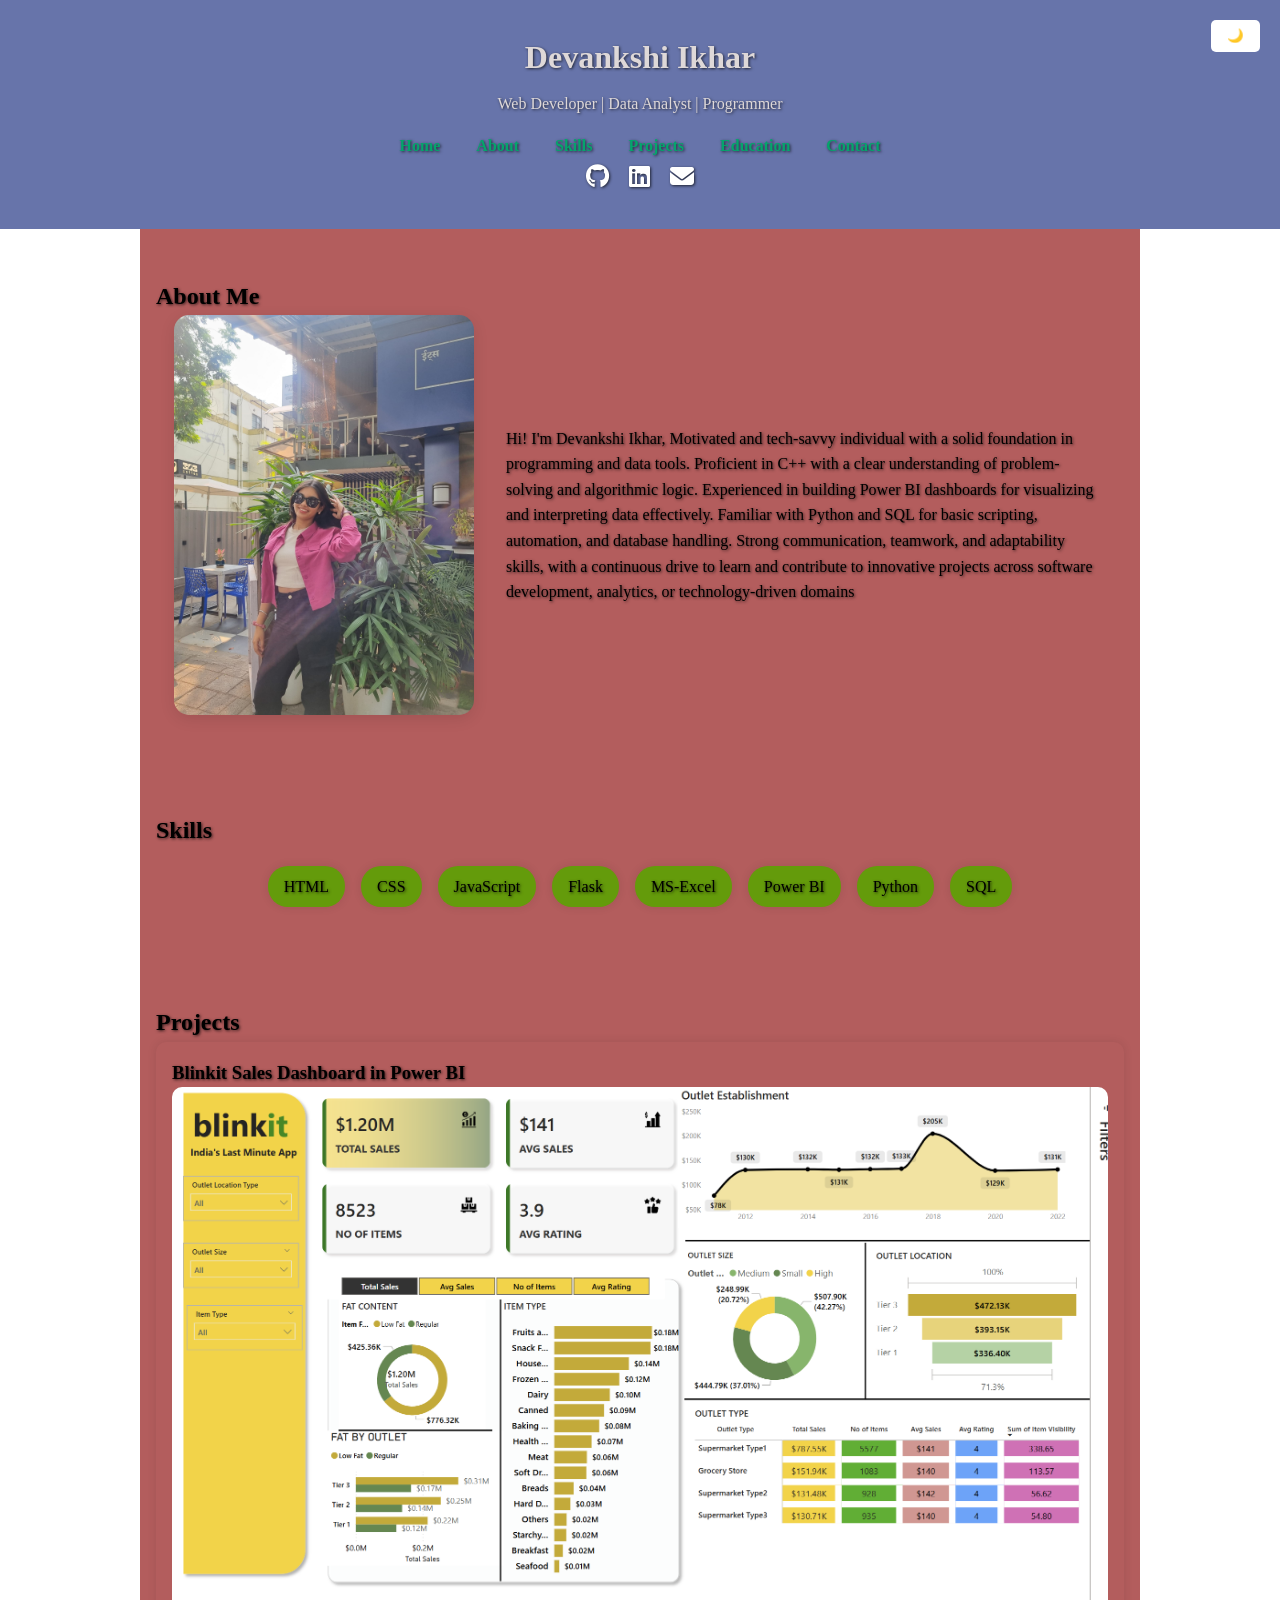
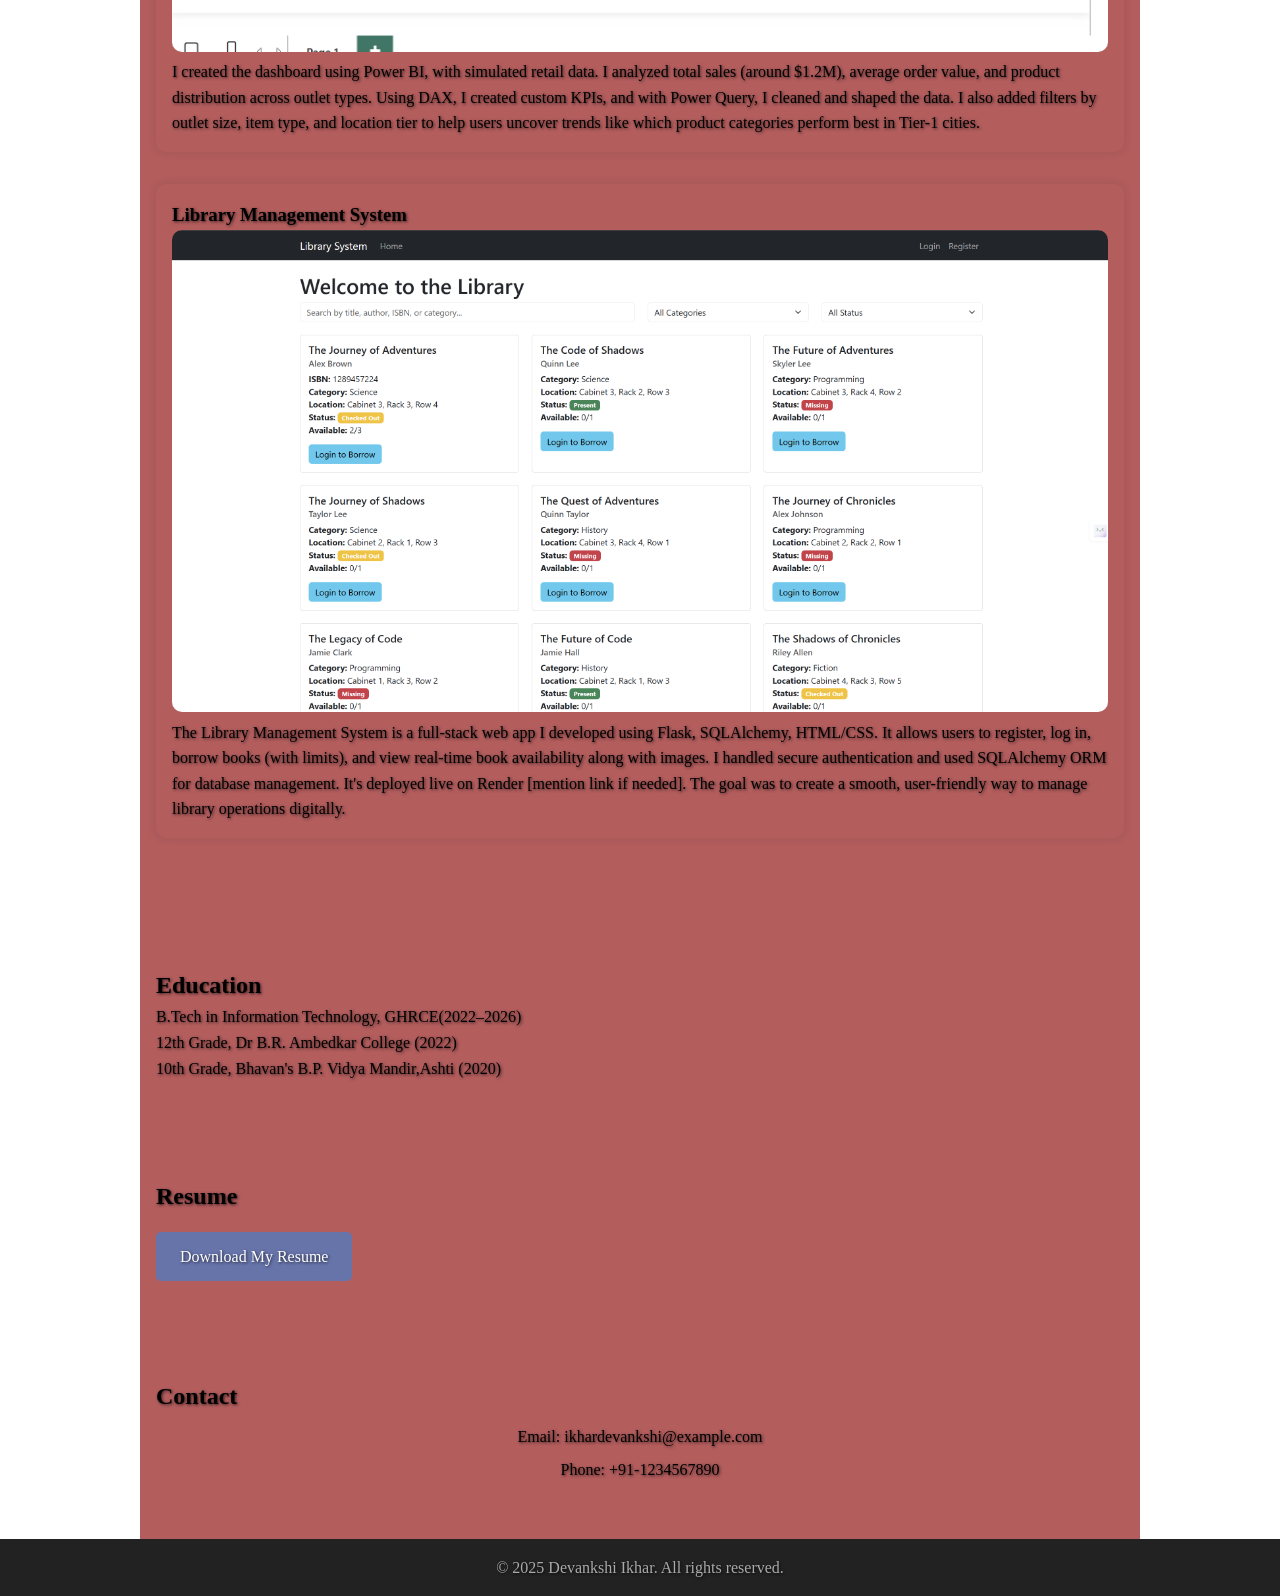
<file: portfolio codsoft/index.html>
<!DOCTYPE html>
<html lang="en">
<head>
    <meta charset="UTF-8">
    <meta name="viewport" content="width=device-width, initial-scale=1.0">
    <title>My Portfolio</title>
    <link
    rel="stylesheet"
    href="https://cdnjs.cloudflare.com/ajax/libs/font-awesome/6.5.0/css/all.min.css"
    crossorigin="anonymous"
    referrerpolicy="no-referrer"
/>

    <link rel="stylesheet" href="style.css">
    <!-- <script src="https://kit.fontawesome.com/a076d05399.js" crossorigin="anonymous"></script> -->
    <link rel="stylesheet" href="https://cdnjs.cloudflare.com/ajax/libs/font-awesome/6.5.0/css/all.min.css">

</head>
<body>
    <header id="home">
      <h1>Devankshi Ikhar</h1>
      <p>Web Developer | Data Analyst | Programmer</p>
      <button class="toggle-btn" onclick="toggleDarkMode()">🌙</button>

      <nav>
        <a href="#home">Home</a>
        <a href="#about">About</a>
        <a href="#skills">Skills</a>
        <a href="#projects">Projects</a>
        <a href="#education">Education</a>
        <a href="#contact">Contact</a>
      </nav>
      <div class="social-icons">
        <a href="https://github.com/yourgithub" title="GitHub" target="_blank"><i class="fab fa-github"></i></a>
        <a href="https://linkedin.com/in/yourlinkedin" title="LinkedIn" target="_blank"><i class="fab fa-linkedin"></i></a>
        <a href="mailto:your.email@example.com" title="Email"><i class="fas fa-envelope"></i></a>
      </div>
      
    </header>
  
    <section id="about" class="about">
    <h2>About Me</h2>
    <div class="about-container">
      <div class="about-photo">
        <img src="profile.jpg" alt="Your Photo" />
      </div>
      <div class="about-description">
        <p>Hi! I'm Devankshi Ikhar, Motivated and tech-savvy individual with a solid foundation in programming and data tools. Proficient in C++ with a clear understanding of problem-solving and algorithmic logic. Experienced in building Power BI dashboards for visualizing and interpreting data effectively. Familiar with Python and SQL for basic scripting, automation, and database handling. Strong communication, teamwork, and adaptability skills, with a continuous drive to learn and contribute to innovative projects across software development, analytics, or technology-driven domains</p>
      </div>
    </div>
  </section>

  <section id="skills" class="skills">
    <h2>Skills</h2>
    <ul>
      <li>HTML</li>
      <li>CSS</li>
      <li>JavaScript</li>
      <li>Flask</li>
      <li>MS-Excel</li>
      <li>Power BI</li>
      <li>Python</li>
      <li>SQL</li>
    </ul>
  </section>

  <section id="projects" class="projects">
    <h2>Projects</h2>
    <div class="project">
      <h3>Blinkit Sales Dashboard in Power BI</h3>
      <img src="project1.png" alt="Project 1" />
      <p>I created the dashboard using Power BI, with simulated retail data. I analyzed total sales (around $1.2M), average order value, and product distribution across outlet types. Using DAX, I created custom KPIs, and with Power Query, I cleaned and shaped the data. I also added filters by outlet size, item type, and location tier to help users uncover trends like which product categories perform best in Tier-1 cities.</p>
    </div>
    <div class="project">
      <h3>Library Management System </h3>
      <img src="project2.png" alt="Project 2" />
      <p>The Library Management System is a full-stack web app I developed using Flask, SQLAlchemy, HTML/CSS. It allows users to register, log in, borrow books (with limits), and view real-time book availability along with images. I handled secure authentication and used SQLAlchemy ORM for database management. It's deployed live on Render [mention link if needed]. The goal was to create a smooth, user-friendly way to manage library operations digitally.</p>
    </div>
  </section>

  <section id="education">
    <h2>Education</h2>
    <p>B.Tech in Information Technology, GHRCE(2022–2026)</p>
    <p>12th Grade, Dr B.R. Ambedkar College (2022)</p>
    <p>10th Grade, Bhavan's B.P. Vidya Mandir,Ashti (2020)</p>
  </section>

  <section id="resume" class="resume">
    <h2>Resume</h2>
    <a href="Devankshi_Ikhar_Resume.pdf" download>Download My Resume</a>
  </section>

  <section id="contact" class="contact">
    <h2>Contact</h2>
    <p>Email: ikhardevankshi@example.com</p>
    <p>Phone: +91-1234567890</p>
  </section>

  <footer>
    <p>&copy; 2025 Devankshi Ikhar. All rights reserved.</p>
  </footer>

  <script>
    function toggleDarkMode() {
      document.body.classList.toggle('dark-mode');
    }
  </script>
</body>
</html>
</file>
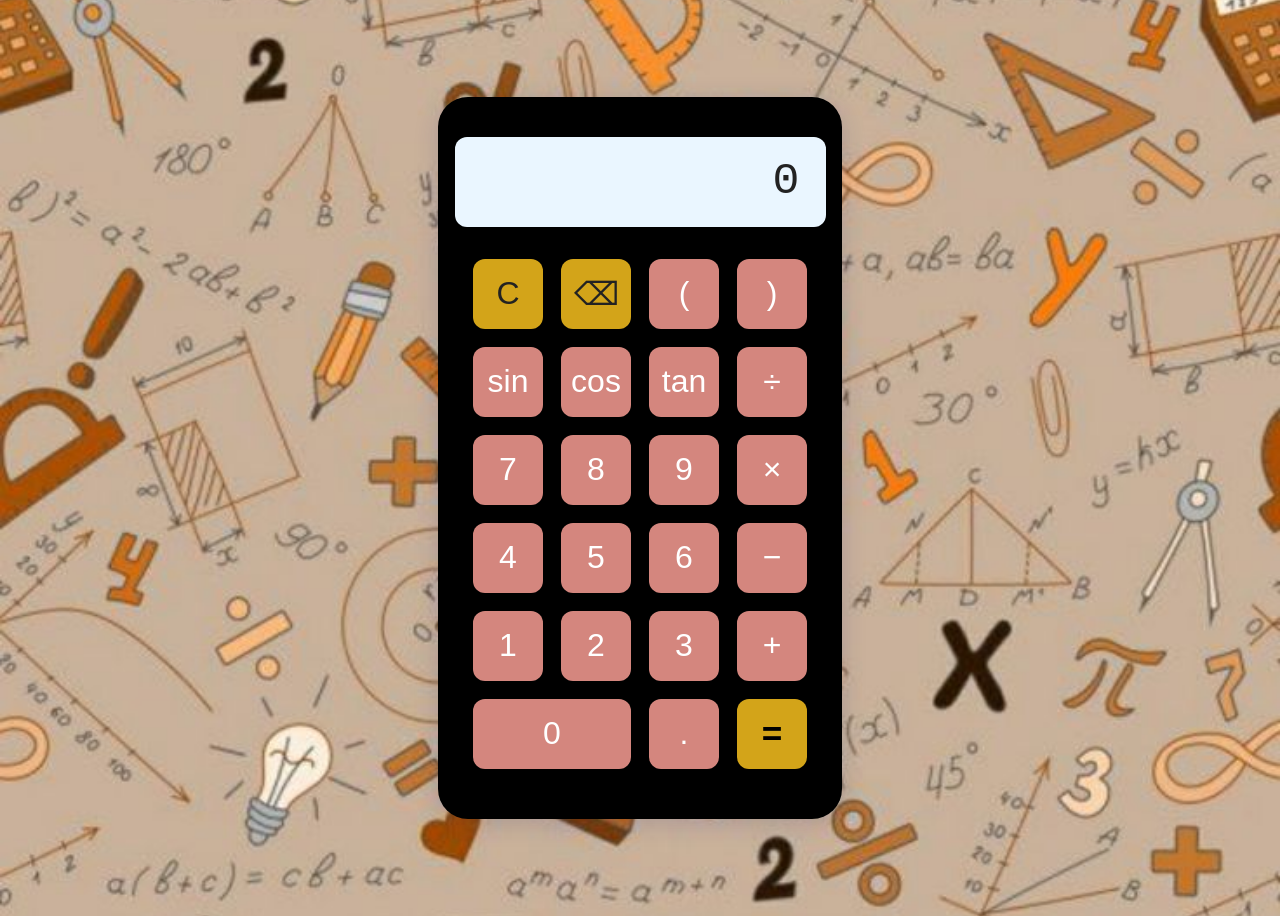
<file: task3 calci/index.html>
<!DOCTYPE html>
<html lang="en">
<head>
    <meta charset="UTF-8">
    <meta name="viewport" content="width=device-width, initial-scale=1.0">
    <title>Modern  Calculator</title>
    <link rel="stylesheet" href="style.css">
</head>

<body>
    <div class="calculator">
        <div class="display" id="display">0</div>
        <div class="buttons">

            <button class="btn" data-action="clear">C</button>
            <button class="btn" data-action="backspace">⌫</button>
            <button class="btn" data-action="open-paren">(</button>
            <button class="btn" data-action="close-paren">)</button>

            <button class="btn" data-action="sin">sin</button>
            <button class="btn" data-action="cos">cos</button>
            <button class="btn" data-action="tan">tan</button>
            <button class="btn" data-action="divide">÷</button>

            <button class="btn" data-number="7">7</button>
            <button class="btn" data-number="8">8</button>
            <button class="btn" data-number="9">9</button>
            <button class="btn" data-action="multiply">×</button>

            <button class="btn" data-number="4">4</button>
            <button class="btn" data-number="5">5</button>
            <button class="btn" data-number="6">6</button>
            <button class="btn" data-action="subtract">−</button>

            <button class="btn" data-number="1">1</button>
            <button class="btn" data-number="2">2</button>
            <button class="btn" data-number="3">3</button>
            <button class="btn" data-action="add">+</button>

            <button class="btn zero" data-number="0">0</button>
            <button class="btn" data-number=".">.</button>
            <button class="btn equal" data-action="equals">=</button>
        </div>
    </div>
    <script src="script.js"></script>
</body>
</html>
</file>
<file: portfolio codsoft/style.css>
:root {
  scroll-behavior: smooth;
  --bg-color: #b35d5d;
  --text-color: #000000;
  --primary-color:rgb(103, 116, 170);
  --footer-bg: #222;
  --footer-text: #aaa;
}

body.dark-mode {
  --bg-color:rgba(0, 0, 0, 0.7);
  --text-color: #e0e0e0;
  --primary-color: #090909;
  --footer-bg: #111;
  --footer-text: #666;
}
body.dark-mode .social-icons a {
  color: #ba2222;
}
body, h1, h2, h3, p, a {
  text-shadow: 1px 1px 3px rgba(0, 0, 0, 0.7);
}

@keyframes bounce {
  0%, 20%, 50%, 80%, 100% {
    transform: translateY(0);
  }
  40% {
    transform: translateY(-8px);
  }
  60% {
    transform: translateY(-4px);
  }
}
@keyframes fadeInSlide {
  from {
    opacity: 0;
    transform: translateY(30px);
  }
  to {
    opacity: 1;
    transform: translateY(0);
  }
}
.social-icons a {
  color: white;
  font-size: 1.5rem;
  margin: 0 0.5rem;
  text-decoration: none;
  display: inline-block;
  transition: transform 0.3s;
}

.social-icons a:hover {
  color: #ffd700;
  animation: bounce 0.6s;
}
/* .social-icons { */
  /* margin-top: 1.5rem; */
/* } */

/* .social-icons a { */
  /* color: white; */
  /* font-size: 1.7rem; */
  /* margin: 0 0.7rem; */
  /* transition: color 0.3s ease; */
/* }  */

/* .social-icons a:hover { */
  /* color: #dc8b12; */
/* } */

* {
  margin: 0;
  padding: 0;
  box-sizing: border-box;
  font-family: 'Segoe UI', 'Times New Roman', Times, serif;
  scroll-behavior: smooth;
}

body {
  animation: fadeInSlide 1s ease forwards;
  
  /* background: url('download.jpeg') no-repeat center center fixed; */
  background-size: cover;
  color: rgb(13, 10, 10);
  font-family: 'Segoe UI', sans-serif;
  line-height: 1.6;
}

header {
  background: var(--primary-color);
  color: #ded8d8;
  padding: 2rem 1rem;
  text-align: center;
  position: relative;
}

header h1 {
  margin-bottom: 0.5rem;
}

nav {
  margin-top: 1rem;
}

nav a {
  color: #05a46c;
  text-decoration: none;
  margin: 0 1rem;
  font-weight: bold;
  transition: color 0.3s;
}

nav a:hover {
  color: #cce4ff;
}

.toggle-btn {
  position: absolute;
  top: 20px;
  right: 20px;
  background: #fff;
  border: none;
  border-radius: 5px;
  padding: 0.5rem 1rem;
  cursor: pointer;
}

section {
  background-color: var(--bg-color);
  color: var(--text-color);
  padding: 3rem 1rem;
  max-width: 1000px;
  margin: auto;
}

.about-container {
  display: flex;
  flex-wrap: wrap;
  align-items: center;
  justify-content: center;
  gap: 2rem;
  width: 100%;
}

.about-photo {
  max-width: 300px;
  border-radius: 15px;
  overflow: hidden;
  box-shadow: 0 4px 15px rgba(0, 0, 0, 0.1);
}

.about-photo img {
  width: 100%;
  height: auto;
  display: block;
}

.about-description {
  max-width: 600px;
  text-align: left;
}

.skills ul {
  display: flex;
  flex-wrap: wrap;
  gap: 1rem;
  list-style: none;
  justify-content: center;
  margin-top: 1rem;
}

.skills li {
   
    background-color: var(--card-bg);
    color: var(--text-color);  
  background: #649b0b;
  padding: 0.5rem 1rem;
  border-radius: 20px;
  box-shadow: 0 0 10px rgba(0,0,0,0.1);
}

.projects .project {
  background: var(--bg-color);
  color: var(--text-color);
  padding: 1rem;
  margin-bottom: 2rem;
  border-radius: 10px;
  box-shadow: 0 0 10px rgba(0,0,0,0.1);
}

.projects img {
  max-width: 100%;
  border-radius: 10px;
}

.resume a {
  display: inline-block;
  background: var(--primary-color);
  color: #fff;
  padding: 0.75rem 1.5rem;
  text-decoration: none;
  border-radius: 5px;
  margin-top: 1rem;
}

.contact p {
  text-align: center;
  margin: 0.5rem 0;
}

footer {
  background: var(--footer-bg);
  color: var(--footer-text);
  text-align: center;
  padding: 1rem;
}

@media (max-width: 768px) {
  nav a {
    display: block;
    margin: 0.5rem 0;
  }
  .about-container {
    flex-direction: column;
  }
  .hero {
    background: var(--primary-color);
    color: white;
    text-align: center;
    padding: 5rem 1rem 4rem;
    position: relative;
  }
  
  .hero-content {
    max-width: 800px;
    margin: auto;
  }
  
  .hero h1 {
    font-size: 2.8rem;
    margin-bottom: 1rem;
  }
  
  .hero h2 {
    font-size: 1.5rem;
    margin-bottom: 1rem;
    color: #ffdda8;
  }
  
  .hero .highlight {
    color: #ffa500;
  }
  
  .hero p {
    font-size: 1rem;
    margin-bottom: 1rem;
  }
  
  .hero .location {
    font-style: italic;
    margin-top: -0.5rem;
    margin-bottom: 1.5rem;
  }
  
  .hero-buttons {
    display: flex;
    justify-content: center;
    flex-wrap: wrap;
    gap: 1rem;
  }
  
  .btn-primary,
  .btn-outline {
    padding: 0.75rem 1.5rem;
    font-weight: bold;
    border-radius: 5px;
    text-decoration: none;
    transition: all 0.3s ease;
  }
  
  .btn-primary {
    background: #ff5722;
    color: #fff;
  }
  
  .btn-primary:hover {
    background: #e64a19;
  }
  
  .btn-outline {
    border: 2px solid #fff;
    color: #fff;
  }
  
  .btn-outline:hover {
    background: white;
    color: var(--primary-color);
  }
  .toggle-btn {
    position: absolute;
    top: 15px;
    right: 15px;
    background: white;
    color: black;
    border: none;
    padding: 0.4rem 0.75rem;
    font-size: 0.9rem;
    border-radius: 5px;
    cursor: pointer;
  }
}
</file>
<file: task3 calci/style.css>
body {
    background-image: url('Wallpaper\ aesthetic.jpeg');
    background-repeat: no-repeat;
    background-size: cover;
    background-position: center;
    min-height: 100vh;
    display: flex;
    align-items: center;
    justify-content: center;
    font-family: 'Segoe UI', Arial, sans-serif;
}

.calculator {
    background: rgb(0, 0, 0);
    border-radius: 30px;
    box-shadow: 0 4px 24px 0 rgba(31, 38, 135, 0.18);
    padding: 2.5rem 2rem 2rem 2rem;
    width: 340px;
    display: flex;
    flex-direction: column;
    align-items: center;
}

.display {
    background: #eaf6ff;
    color: #222;
    font-size: 2.8rem;
    border-radius: 12px;
    padding: 1.2rem 1.5rem;
    text-align: right;
    margin-bottom: 2rem;
    min-height: 3.2rem;
    letter-spacing: 2px;
    box-shadow: 0 2px 8px rgba(0,0,0,0.07);
    overflow-x: auto;
    width: 95%;
    font-family: 'Consolas', 'Courier New', monospace;
}

.buttons {
    display: grid;
    grid-template-columns: repeat(4, 70px);
    grid-template-rows: repeat(6, 70px);
    gap: 18px;
    justify-content: center;
}

.btn {
    background: #d4867e;
    color: #fff;
    border: none;
    border-radius: 12px;
    font-size: 2rem;
    font-weight: 500;
    cursor: pointer;
    transition: background 0.18s, transform 0.1s;
    box-shadow: 0 2px 8px rgba(0,0,0,0.08);
    outline: none;
}

.btn:hover {
    background: #8e209f;
    transform: scale(1.04);
}

.btn[data-action="clear"] {
    background: #d3a419;
    color: #222;
}

.btn[data-action="clear"]:hover {
    background: #a85cff;
}

.btn[data-action="backspace"] {
    background: #d3a419;
    color: #222;
}

.btn[data-action="backspace"]:hover {
    background: #a012d9;
}

.btn[data-action="equals"], .equal {
    background: #d3a419;
    color: black;
    font-size: 2.2rem;
    font-weight: bold;
    grid-row: span 2;
    box-shadow: 0 2px 8px rgba(0,0,0,0.10);
}

.btn.zero {
    grid-column: 1 / span 2;
}

.equal {
    grid-column: 4;
    grid-row: 6;
    height: 70px;
}

@media (max-width: 400px) {
    .calculator {
        width: 98vw;
        padding: 1rem 0.5rem;
    }
    .buttons {
        grid-template-columns: repeat(4, 1fr);
        grid-template-rows: repeat(4, 1fr);
        gap: 10px;
    }
    .btn {
        font-size: 1.2rem;
        padding: 0.5rem 0;
    }
    .display {
        font-size: 1.5rem;
        padding: 0.7rem 0.8rem;
    }
}
</file>
